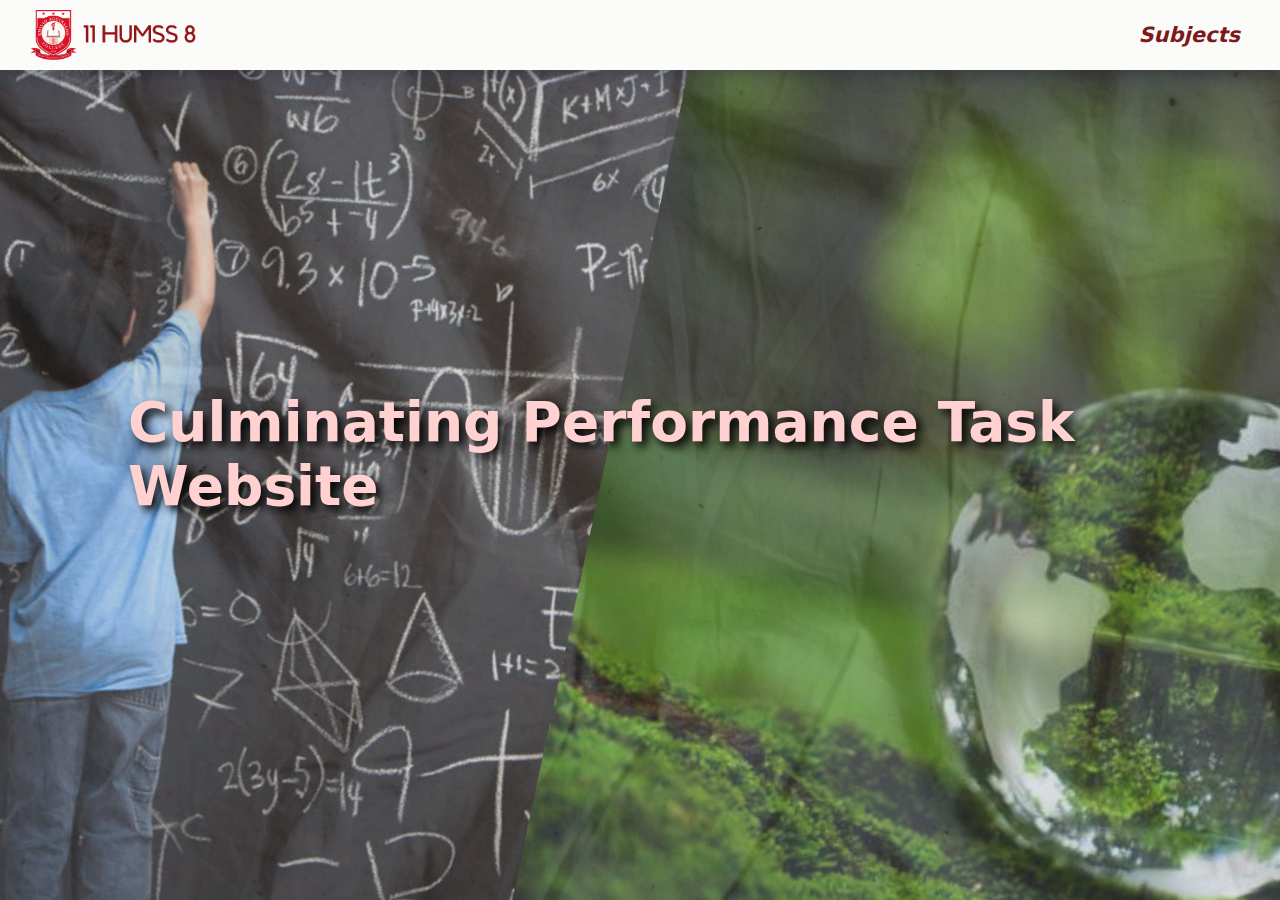
<file: index.html>
<!DOCTYPE html>
<html>
    <head>
        <meta charset="UTF-8">
        <meta name="viewport" content="width=device-width, initial-scale=1.0">
        <title>General Mathematics</title>
        <link rel="stylesheet" href="https://cdnjs.cloudflare.com/ajax/libs/font-awesome/6.4.2/css/all.min.css" 
        integrity="sha512-z3gLpd7yknf1YoNbCzqRKc4qyor8gaKU1qmn+CShxbuBusANI9QpRohGBreCFkKxLhei6S9CQXFEbbKuqLg0DA==" 
        crossorigin="anonymous" referrerpolicy="no-referrer" />    
        <link rel="stylesheet" href="homepage.css">
    </head> 
<body>
    <style>
        body{
    background-image: url(hmpg.png);
    background-repeat: no-repeat;
    background-attachment: fixed;
    display: flex;
    background-position: center;
    background-size: cover; 
    height: 600px;
}
    </style>
    <div class="top">
    <nav>
        <img src="eac.png" height="50" class="eac">
        <img src="logo2.png" height="70">
        <ul>
            <li><a href="#">Subjects <i class="fas fa-caret-down"></i> </a> 
                <div class="dropdown__menu">
                    <ul>
                    <li><a href="arianne.html" class="names">General Mathematics</a></li>
                    <li><a href="els.html" class="names">Earth and Life Science</a></li>
                    </ul>
                </div>
            </li>
        </ul>
        </nav> 
         
        
        <p class="mew">Culminating Performance Task Website</p>

</body>
</html>
</file>
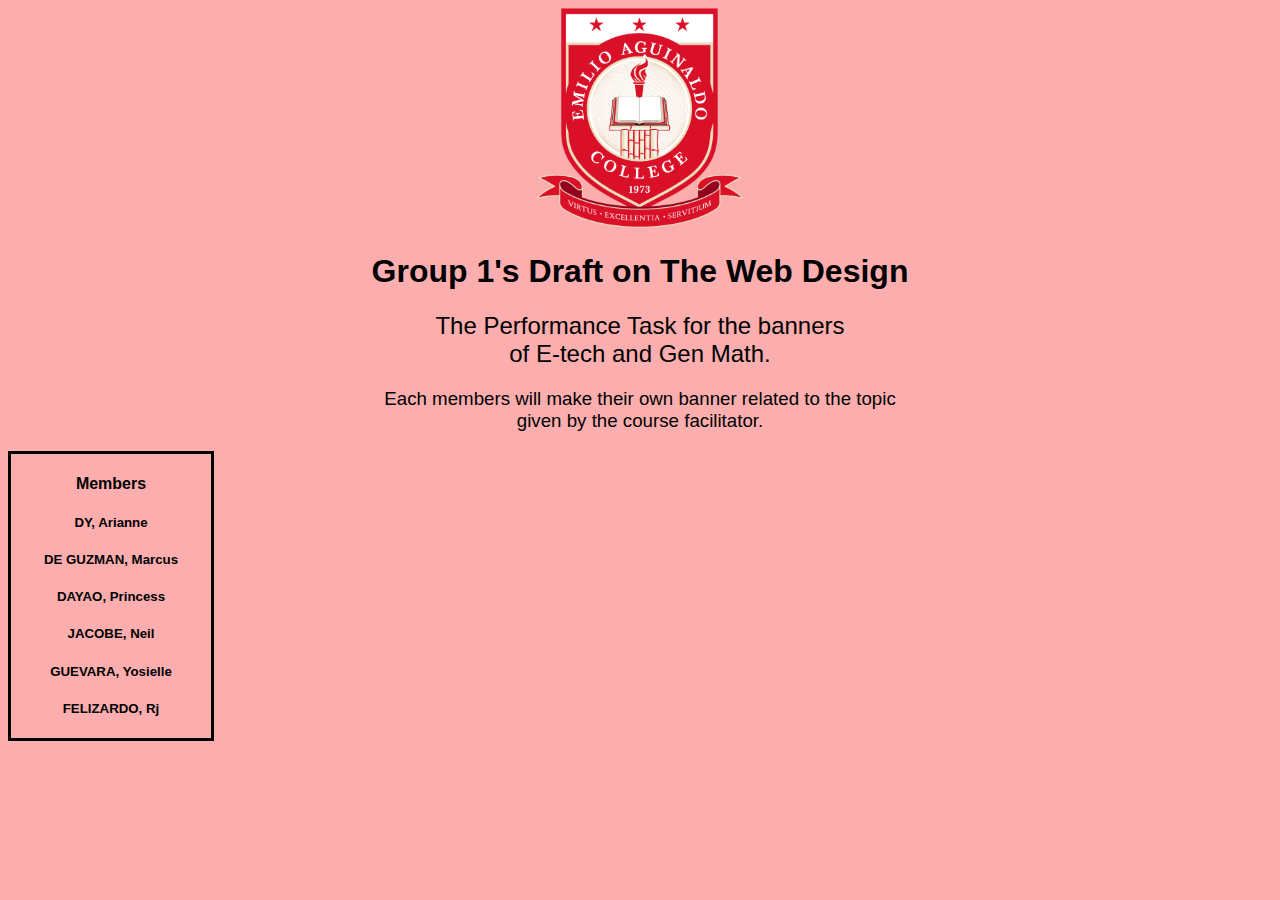
<file: draft.html>
<!DOCTYPE html>
<html>
    <head>
        <link rel="stylesheet" href="draft.css">
        <title>DRAFT</title>
            <body>
                <img src="eac.png" height="220" >
                <h1 class="one">Group 1's Draft on The Web Design</h1>
                <h2 class="two">The Performance Task for the banners <br>
                of E-tech and Gen Math.</h2>
                <h3 class="three">Each members will make their own banner related to the topic <br>
                    given by the course facilitator.</h3>
                <div>
                    <h4>Members</h4>
                    <h5>DY, Arianne</h5>
                    <h5>DE GUZMAN, Marcus</h5>
                    <h5>DAYAO, Princess </h5>
                    <h5>JACOBE, Neil</h5>
                    <h5>GUEVARA, Yosielle</h5>
                    <h5>FELIZARDO, Rj</h5>
                </div>
            </body>
    </head>
</html>
</file>
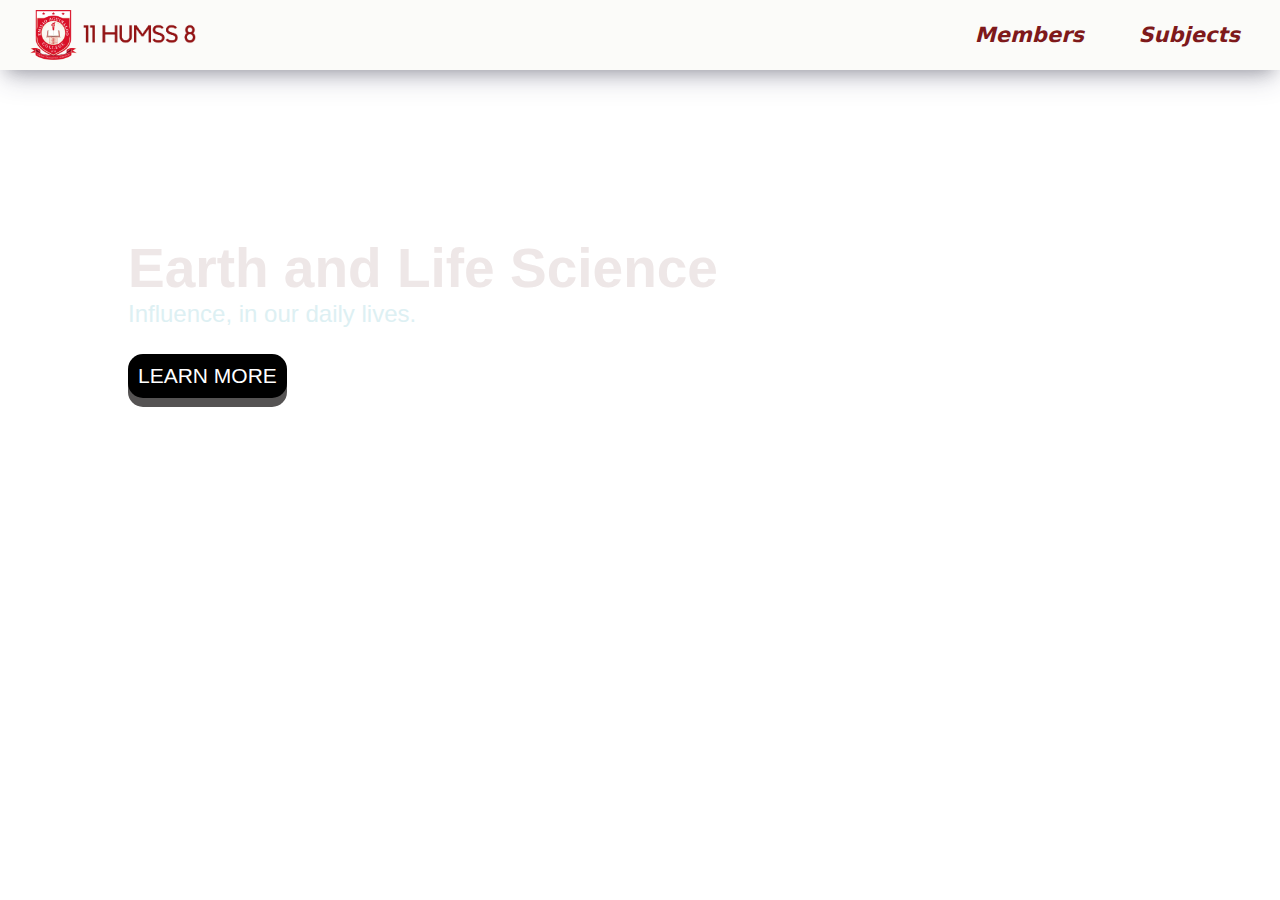
<file: els.html>
<!DOCTYPE html>
<html>
    <head>
        <meta charset="UTF-8">
        <meta name="viewport" content="width=device-width, initial-scale=1.0">
        <title>Earth and Life Science</title>
        <link rel="stylesheet" href="https://cdnjs.cloudflare.com/ajax/libs/font-awesome/6.4.2/css/all.min.css" 
        integrity="sha512-z3gLpd7yknf1YoNbCzqRKc4qyor8gaKU1qmn+CShxbuBusANI9QpRohGBreCFkKxLhei6S9CQXFEbbKuqLg0DA==" 
        crossorigin="anonymous" referrerpolicy="no-referrer" />    
        <link rel="stylesheet" href="arianne.css">
    </head> 
<body>
    <style>
        body{
    background-image: url(https://scx2.b-cdn.net/gfx/news/hires/2021/earth-space.jpg);
    background-repeat: no-repeat;
    background-attachment: fixed;
    display: flex;
    background-position: center;
    background-size: cover; 
    height: 600px;
}
    </style>
    <div class="top">
    <nav>
        <img src="eac.png" height="50" class="eac">
        <img src="logo2.png" height="70">
        <ul>
            <li><a href="#">Members <i class="fas fa-caret-down"></i> </a> 
                <div class="dropdown__menu">
                    <ul>
                    <li><a class="names">CRUZ, Clyde Enrico</a></li>
                    <li><a class="names">DAYAO, Princess</a></li>
                    <li><a class="names">DE GUZMAN, Marcus</a></li>
                    <li><a class="names">DY, Arianne</a></li>
                    <li><a class="names">JACOBE, Neil</a></li>
                    <li><a class="names">PAGLINAWAN, Patricia</a></li>
                    <li><a class="names">TARIPE, Rox-an</a></li>
                    </ul>
                </div>
            </li>
            <li><a href="#">Subjects <i class="fas fa-caret-down"></i> </a> 
                <div class="dropdown__menu">
                    <ul>
                    <li><a href="arianne.html" class="names">General Mathematics</a></li>
                    <li><a href="els.html" class="names">Earth and Life Science</a></li>
                    </ul>
                </div>
            </li>
        </ul>
        </nav> 
         
        
        <p class="mew">Earth and Life Science</p>
        <p>Influence, in our daily lives.</p>
        <button class="butt">
            <a href="earth.html">LEARN MORE</a>
        </button>
</body>
</html>
</file>
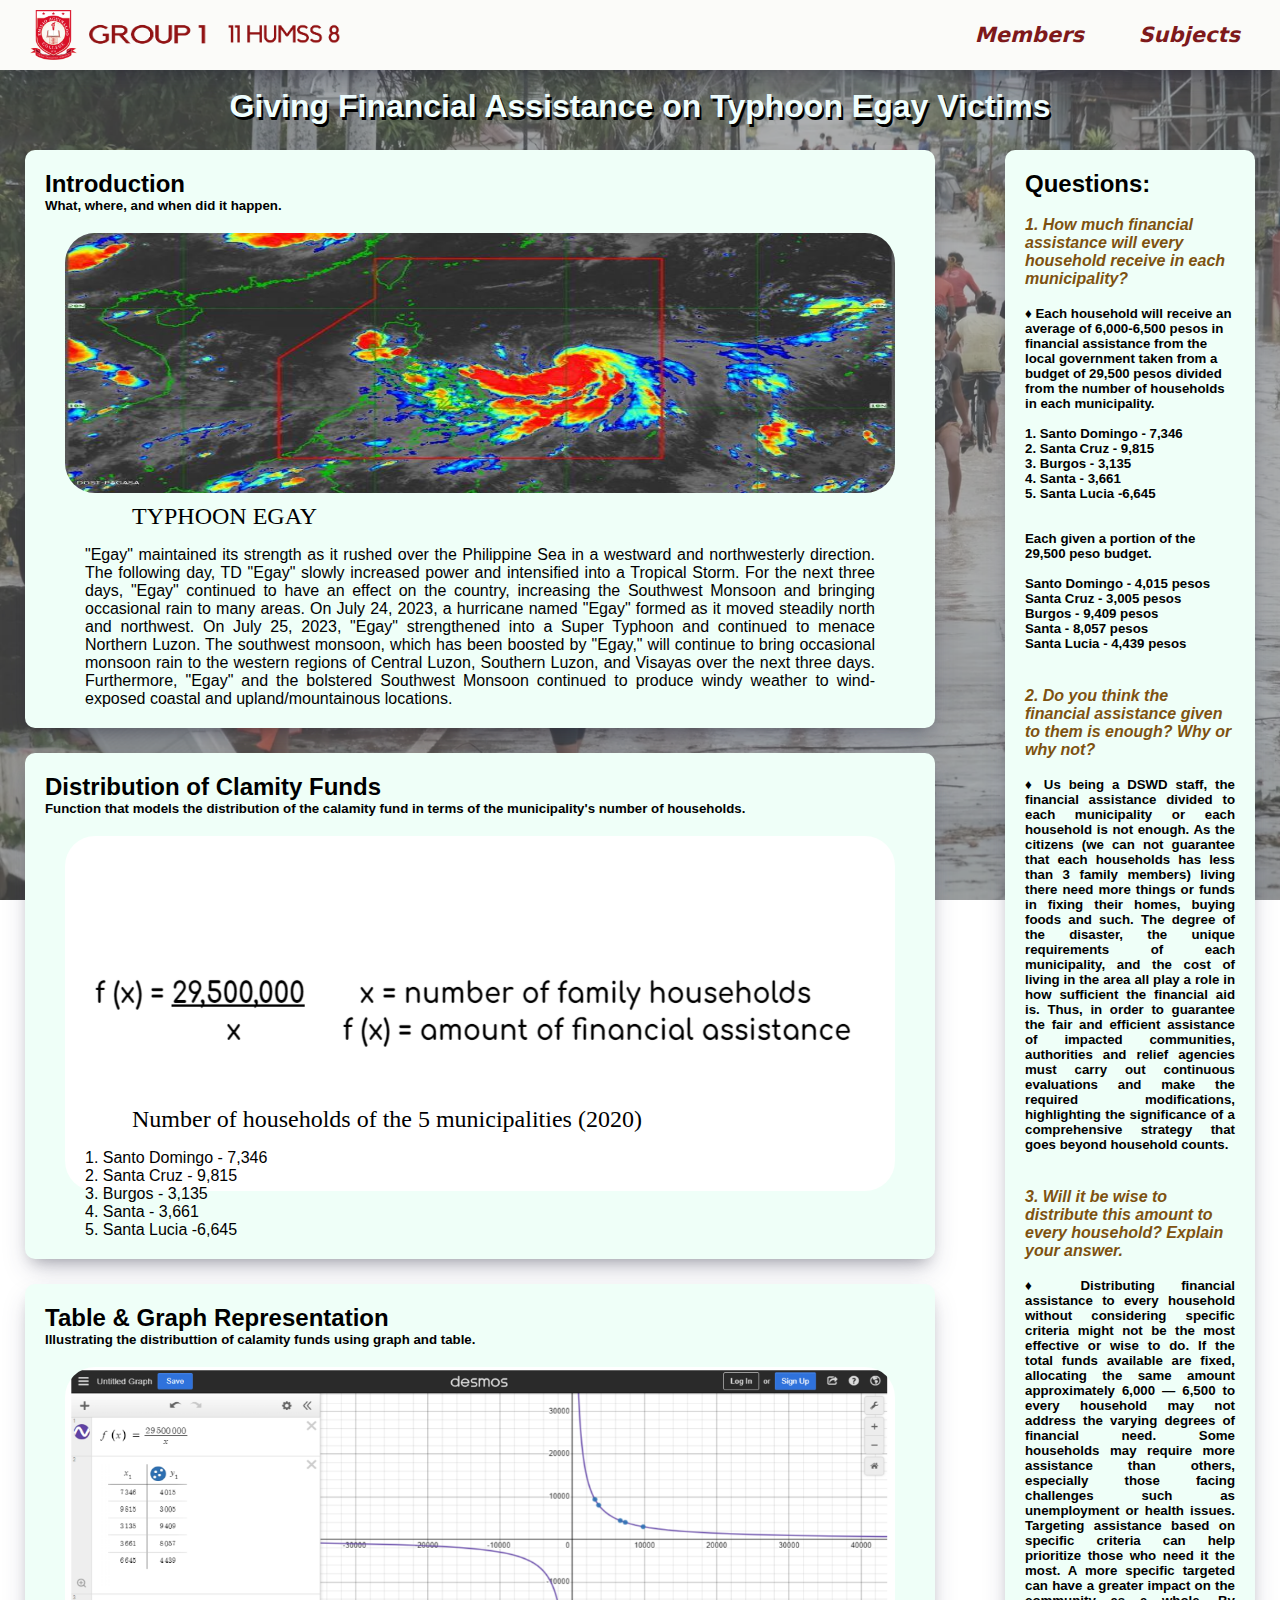
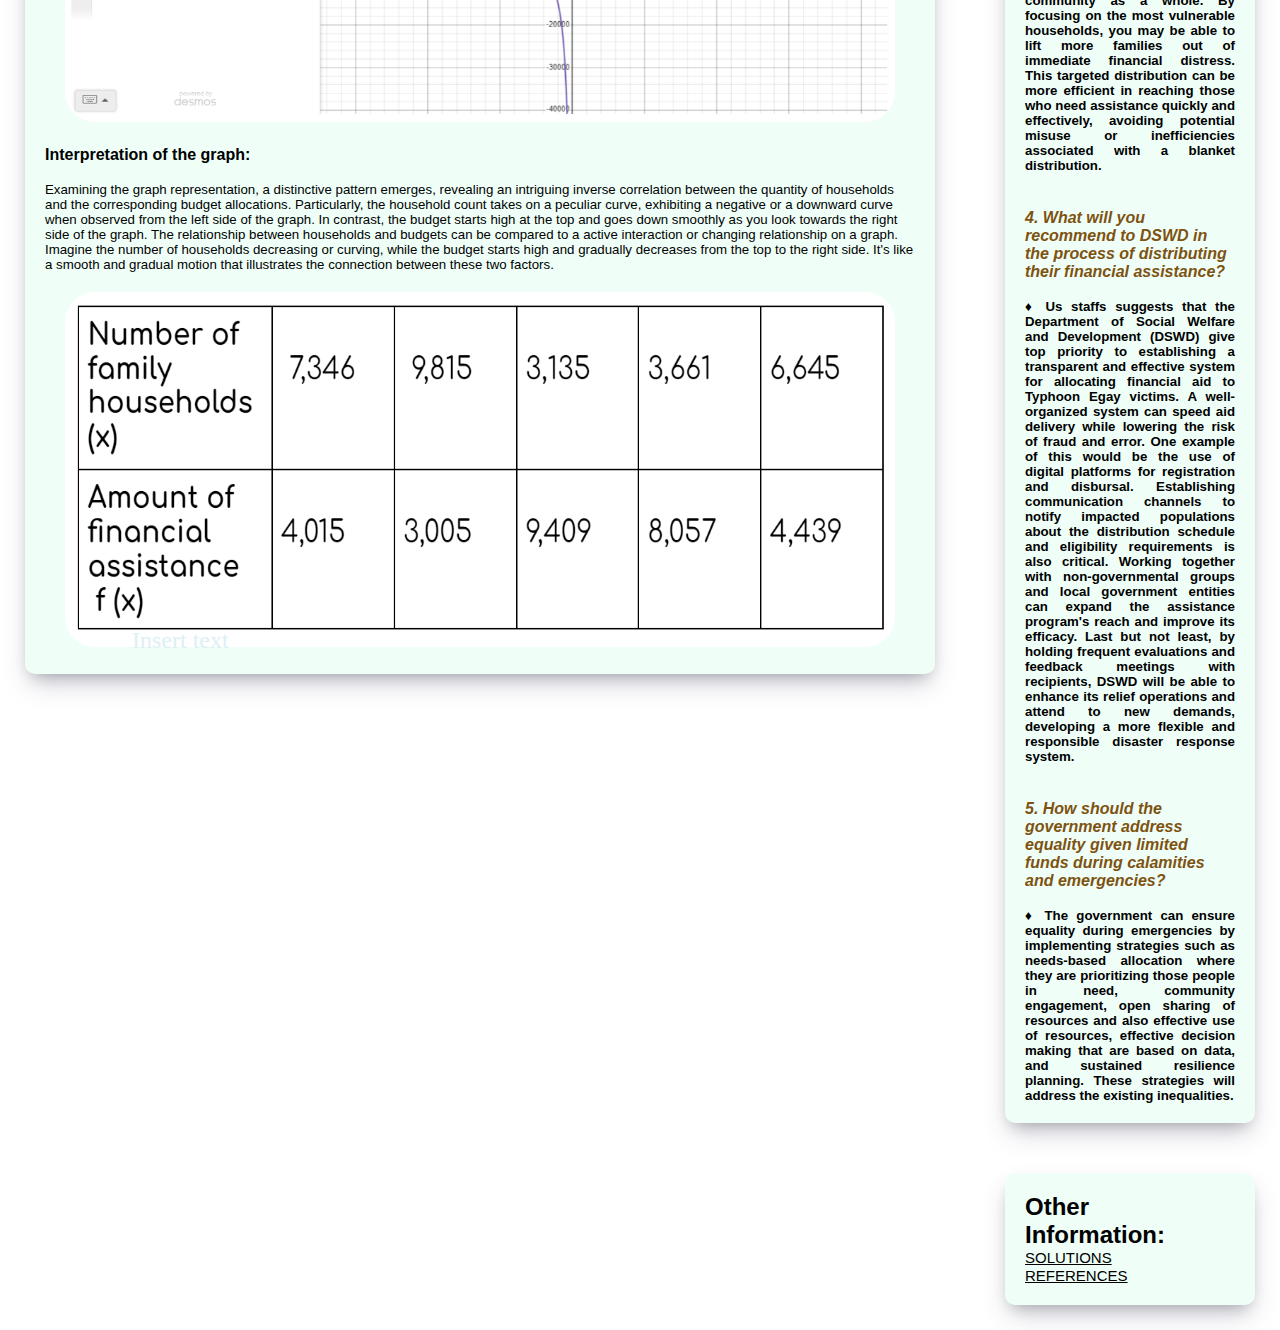
<file: genmath.html>
<!DOCTYPE html>
<html>
    <head>
        <meta charset="UTF-8">
        <meta name="viewport" content="width=device-width, initial-scale=1.0">
        <title>General Mathematics</title>
        <link rel="stylesheet" href="https://cdnjs.cloudflare.com/ajax/libs/font-awesome/6.4.2/css/all.min.css" 
        integrity="sha512-z3gLpd7yknf1YoNbCzqRKc4qyor8gaKU1qmn+CShxbuBusANI9QpRohGBreCFkKxLhei6S9CQXFEbbKuqLg0DA==" 
        crossorigin="anonymous" referrerpolicy="no-referrer" />    
        <link rel="stylesheet" href="arianne.css">
    </head> 
<body style="background-size: cover; background-repeat: no-repeat; background-attachment: fixed;" background="egay.png">
    <div class="top">
    <nav>
        <img src="eac.png" height="50" class="eac">
        <img src="logo.png" class="logo">
        <img src="logo2.png" height="70">
        <ul>
            <li><a href="#">Members <i class="fas fa-caret-down"></i> </a> 
                <div class="dropdown__menu">
                    <ul>
                    <li><a class="names">DY, Arianne</a></li>
                    <li><a class="names">DAYAO, Princess</a></li>
                    <li><a class="names">DE GUZMAN, Marcus</a></li>
                    <li><a class="names">GUEVARA, Yosielle</a></li>
                    <li><a class="names">JACOBE, Neil</a></li>
                    <li><a class="names">FELIZARDO, Rj</a></li>
                    </ul>
                </div>
            </li>
            <li><a href="#">Subjects <i class="fas fa-caret-down"></i> </a> 
                <div class="dropdown__menu">
                    <ul>
                    <li><a href="arianne.html" class="names">General Mathematics</a></li>
                    <li><a href="els.html" class="names">Earth and Life Science</a></li>
                    </ul>
                </div>
            </li>
        </ul>
        </nav> 
         
     <style>
        
     </style>
    <div class="content"> 
      <br>
      <h1 style="text-align: center; color: azure; font-family:'Trebuchet MS', 'Lucida Sans Unicode', 'Lucida Grande', 'Lucida Sans', Arial, sans-serif; text-shadow: 2px 3px black;" id="mycontent" >Giving Financial Assistance on Typhoon Egay Victims</h1>
      <div class="row">
        <div class="leftcolumn">
          <div class="card">
            <h2>Introduction</h2>
            <h5>What, where, and when did it happen.</h5>
            <div class="top1" style="height:200px;">
              <img src="DHHD.jpg">
            </div>
            <br><br><br><br><br>
            <p style="color: black; font-family: georgia;">TYPHOON EGAY</p>
            <blockquote style="color: black; text-align: justify;">
              "Egay" maintained its strength as it rushed 
              over the Philippine Sea in a westward and northwesterly 
              direction. The following day, TD "Egay" slowly increased power
               and intensified into a Tropical Storm. For the next three days, 
               "Egay" continued to have an effect on the country, increasing the
                Southwest Monsoon and bringing occasional rain to many areas. On 
                July 24, 2023, a hurricane named "Egay" formed as it moved steadily 
                north and northwest. On July 25, 2023, "Egay" strengthened into a
                 Super Typhoon and continued to menace Northern Luzon. The southwest 
                 monsoon, which has been boosted by "Egay," will continue to bring 
                 occasional monsoon rain to the western regions of Central Luzon,
                  Southern Luzon, and Visayas over the next three days. Furthermore,
                   "Egay" and the bolstered Southwest Monsoon continued to produce 
                   windy weather to wind-exposed coastal and upland/mountainous locations.

          </blockquote>
          </div>
          <div class="card">
            <h2>Distribution of Clamity Funds</h2>
            <h5>Function that models the distribution of the calamity fund in terms of the municipality's number of households.
            </h5>
            <div class="top2" style="height:200px;">
              <img src="FUNC.png">
            </div>
            <br><br><br><br><br>
            <p style="color: black; font-family: georgia;">Number of households of the 5 municipalities (2020) </p>
            <blockquote>
              1. Santo Domingo - 7,346 <br>
              2. Santa Cruz - 9,815 <br>
              3. Burgos - 3,135 <br>
              4. Santa - 3,661 <br>
              5. Santa Lucia -6,645<br>

          </blockquote>
          </div>
          <div class="card">
            <h2>Table & Graph Representation</h2>
            <h5>Illustrating the distributtion of calamity funds using graph and table.</h5>
            <div class="top2" style="height:200px;">
              <img src="desmos.png"> <br>
              <h4>Interpretation of the graph:</h4> <br>
              <h5 style="font-weight: lighter;">Examining the graph representation, a distinctive pattern emerges, revealing 
                an intriguing inverse correlation between the quantity of households and the 
                corresponding budget allocations. Particularly, the household count takes on a peculiar 
                curve, exhibiting a negative or a downward curve when observed from the left side of the 
                graph. In contrast, the budget starts high at the top and goes down smoothly as you look 
                towards the right side of the graph. The relationship between households and budgets can 
                be compared to a active interaction or changing relationship on a graph. Imagine the 
                number of households decreasing or curving, while the budget starts high and gradually 
                decreases from the top to the right side. It's like a smooth and gradual motion that 
                illustrates the connection between these two factors.</h5>
              <img src="TABLE.png">
            </div>
            <br><br><br><br><br>
            <p style="padding-top: 590px; font-family: georgia;">Insert text</p>
          </div>
        </div>
        <div class="rightcolumn">
          <div class="card">
            <h2>Questions:</h2>
            <div class="about" style="height:auto;"> <br>
            </div>
            <h4 style="color:rgb(126, 82, 16);"> <i>1. How much financial assistance will every household receive in each municipality?</i></h4> <br>
            <h5>&diams; Each household will receive an average of 6,000-6,500 pesos in financial assistance from the local government taken from a budget of 29,500 pesos divided from the number of households in each municipality. <br> <br>

              1. Santo Domingo - 7,346 <br>
              2. Santa Cruz - 9,815 <br>
              3. Burgos - 3,135 <br>
              4. Santa - 3,661 <br>
              5. Santa Lucia -6,645 <br>
              <br> <br>
              Each given a portion of the 29,500 peso budget.
              <br> <br>
              Santo Domingo - 4,015 pesos <br>
              Santa Cruz - 3,005 pesos <br>
              Burgos - 9,409 pesos <br>
              Santa - 8,057 pesos <br>
              Santa Lucia - 4,439 pesos</h5>
              <br> <br>
              <h4 style="color:rgb(126, 82, 16);"> <i>2. Do you think the financial assistance given to them is enough? Why or why not?</i></h4> <br>
            <h5 style="text-align: justify;">&diams; Us being a DSWD staff, the financial assistance divided to each municipality or each household 
              is not enough. As the citizens (we can not guarantee that each households has less than 3 family members) living there need more things or funds in fixing their homes, buying foods and such.
               The degree of the disaster, 
              the unique requirements of each municipality, and the cost of living 
              in the area all play a role in how sufficient the financial aid is. Thus,
               in order to guarantee the fair and efficient assistance of impacted communities, 
               authorities and relief agencies must carry out continuous evaluations and make the 
               required modifications, highlighting the significance of a comprehensive strategy 
               that goes beyond household counts.</h5>
            <br> <br>
              <h4 style="color:rgb(126, 82, 16);"> <i>3. Will it be wise to distribute this amount to every household? Explain your answer.</i></h4> <br>
            <h5 style="text-align: justify;">&diams; Distributing financial assistance to every household without considering
               specific criteria might not be the most effective or wise to do. If the total funds 
               available are fixed, allocating the same amount approximately 6,000 — 6,500 to every 
               household may not address the varying degrees of financial need. Some households may 
               require more assistance than others, especially those facing challenges such as 
               unemployment or health issues. Targeting assistance based on specific criteria can 
               help prioritize those who need it the most. A more specific targeted can have a 
               greater impact on the community as a whole. By focusing on the most vulnerable 
               households, you may be able to lift more families out of immediate financial distress. 
               This targeted distribution can be more efficient in reaching those who need assistance 
               quickly and effectively, avoiding potential misuse or inefficiencies associated with 
               a blanket distribution. </h5>
            <br> <br>
            <h4 style="color:rgb(126, 82, 16);"> <i>4. What will you recommend to DSWD in the process of distributing their financial
              assistance?</i></h4> <br>
          <h5 style="text-align: justify;">&diams; Us staffs suggests that the Department of Social Welfare and Development 
            (DSWD) give top priority to establishing a transparent and effective system for allocating 
            financial aid to Typhoon Egay victims. A well-organized system can speed aid delivery while 
            lowering the risk of fraud and error. One example of this would be the use of digital platforms 
            for registration and disbursal. Establishing communication channels to notify impacted populations 
            about the distribution schedule and eligibility requirements is also critical. Working together with 
            non-governmental groups and local government entities can expand the assistance program's reach
             and improve its efficacy. Last but not least, by holding frequent evaluations and feedback meetings 
             with recipients, DSWD will be able to enhance its relief operations and attend to new demands, developing
              a more flexible and responsible disaster response system. </h5>
          <br> <br>
            <h4 style="color:rgb(126, 82, 16);"> <i>5. How should the government address equality given limited funds during calamities and
              emergencies?</i></h4> <br>
          <h5 style="text-align: justify;">&diams; The government can ensure equality during emergencies by implementing strategies 
            such as needs-based allocation where they are prioritizing those people in need, community 
            engagement, open sharing of resources and also effective use of resources, effective decision
             making that are based on data, and sustained resilience planning. These strategies will address 
             the existing inequalities.</h5>
          </div>
        </div>
        <div class="rightcolumn" style="margin-left: 75%;">
          <div class="card">
            <h2>Other Information:</h2>
            <div class="about" style="height:auto;">
            </div>
              <a href="solutions.html" style="color: black; font-size: 15px; font-family: 'Times New Roman', Times, serif;"><u>SOLUTIONS</u></a> <br>
              <a href="references.html" style="color: black; font-size: 15px; font-family: 'Times New Roman', Times, serif;"><u>REFERENCES</u></a>
          </div>
        </div>
      </div>
</body>
</html>
</file>
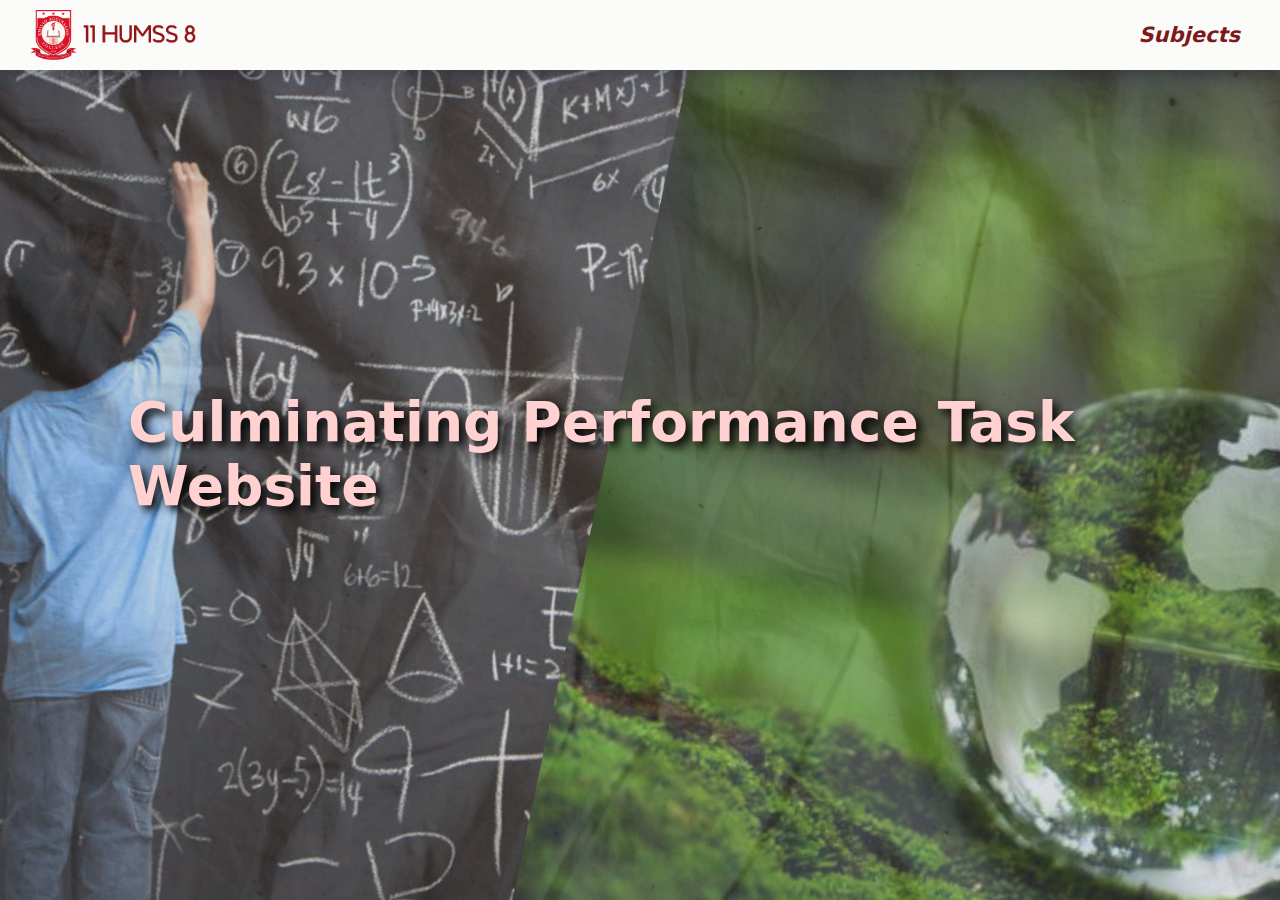
<file: homepage.html>
<!DOCTYPE html>
<html>
    <head>
        <meta charset="UTF-8">
        <meta name="viewport" content="width=device-width, initial-scale=1.0">
        <title>General Mathematics</title>
        <link rel="stylesheet" href="https://cdnjs.cloudflare.com/ajax/libs/font-awesome/6.4.2/css/all.min.css" 
        integrity="sha512-z3gLpd7yknf1YoNbCzqRKc4qyor8gaKU1qmn+CShxbuBusANI9QpRohGBreCFkKxLhei6S9CQXFEbbKuqLg0DA==" 
        crossorigin="anonymous" referrerpolicy="no-referrer" />    
        <link rel="stylesheet" href="homepage.css">
    </head> 
<body>
    <style>
        body{
    background-image: url(hmpg.png);
    background-repeat: no-repeat;
    background-attachment: fixed;
    display: flex;
    background-position: center;
    background-size: cover; 
    height: 600px;
}
    </style>
    <div class="top">
    <nav>
        <img src="eac.png" height="50" class="eac">
        <img src="logo2.png" height="70">
        <ul>
            <li><a href="#">Subjects <i class="fas fa-caret-down"></i> </a> 
                <div class="dropdown__menu">
                    <ul>
                    <li><a href="arianne.html" class="names">General Mathematics</a></li>
                    <li><a href="els.html" class="names">Earth and Life Science</a></li>
                    </ul>
                </div>
            </li>
        </ul>
        </nav> 
         
        
        <p class="mew">Culminating Performance Task Website</p>

</body>
</html>
</file>
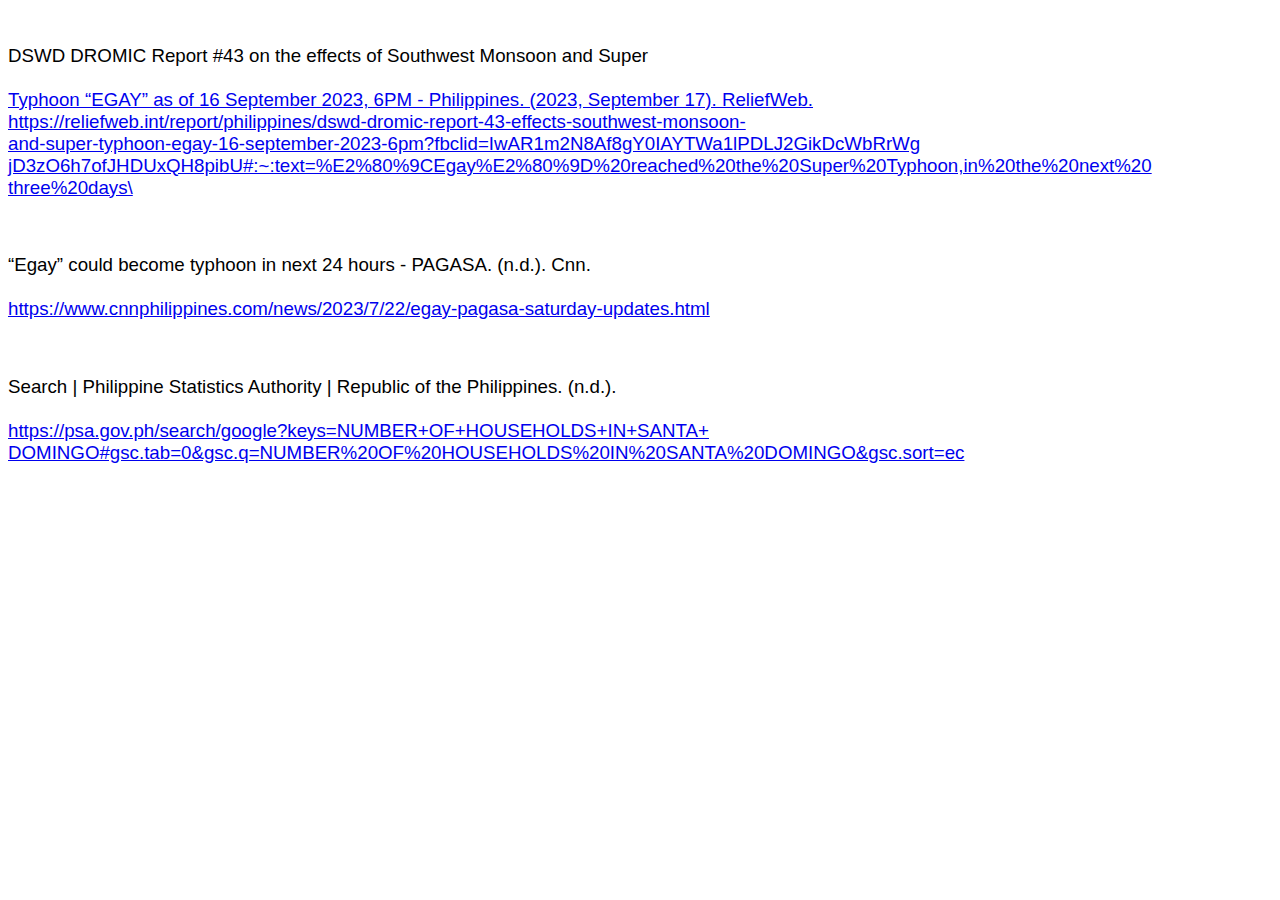
<file: references.html>
<html>
    <head><title>References
        
    </title>
    <style>
            * {
                font-family: helvetica;
                font-weight: lighter;
            }
        </style>
        <body>
            <br>
            <h3>DSWD DROMIC Report #43 on the effects of Southwest Monsoon and Super <br> <br>
           <a href="https://reliefweb.int/report/philippines/dswd-dromic-report-43-effects-southwest-monsoon-and-super-typhoon-egay-16-september-2023-6pm?fbclid=IwAR1m2N8Af8gY0IAYTWa1lPDLJ2GikDcWbRrWgjD3zO6h7ofJHDUxQH8pibU#:~:text=%E2%80%9CEgay%E2%80%9D%20reached%20the%20Super%20Typhoon,in%20the%20next%20three%20days\">Typhoon “EGAY” as of 16 September 2023, 6PM - Philippines. 
           (2023, September 17). ReliefWeb. <br>
            https://reliefweb.int/report/philippines/dswd-dromic-report-43-effects-southwest-monsoon-<br>
                and-super-typhoon-egay-16-september-2023-6pm?fbclid=IwAR1m2N8Af8gY0IAYTWa1lPDLJ2GikDcWbRrWg<br>
                jD3zO6h7ofJHDUxQH8pibU#:~:text=%E2%80%9CEgay%E2%80%9D%20reached%20the%20Super%20Typhoon,in%20the%20next%20<br>
                three%20days\</a>
            </h3> <br>
            <h3>
                “Egay” could become typhoon in next 24 hours - PAGASA. (n.d.). Cnn. <br> <br>
             <a href="https://www.cnnphilippines.com/news/2023/7/22/egay-pagasa-saturday-updates.html">https://www.cnnphilippines.com/news/2023/7/22/egay-pagasa-saturday-updates.html</a>
            </h3> <br>
            <h3>Search | Philippine Statistics Authority | Republic of the Philippines. (n.d.).<br> <br>
                <a href="https://psa.gov.ph/search/google?keys=NUMBER+OF+HOUSEHOLDS+IN+SANTA+DOMINGO#gsc.tab=0&gsc.q=NUMBER%20OF%20HOUSEHOLDS%20IN%20SANTA%20DOMINGO&gsc.sort=ec">https://psa.gov.ph/search/google?keys=NUMBER+OF+HOUSEHOLDS+IN+SANTA+<br>
                DOMINGO#gsc.tab=0&gsc.q=NUMBER%20OF%20HOUSEHOLDS%20IN%20SANTA%20DOMINGO&gsc.sort=ec</a>
            </h3>

        </body>
    </head>
</html>
</file>
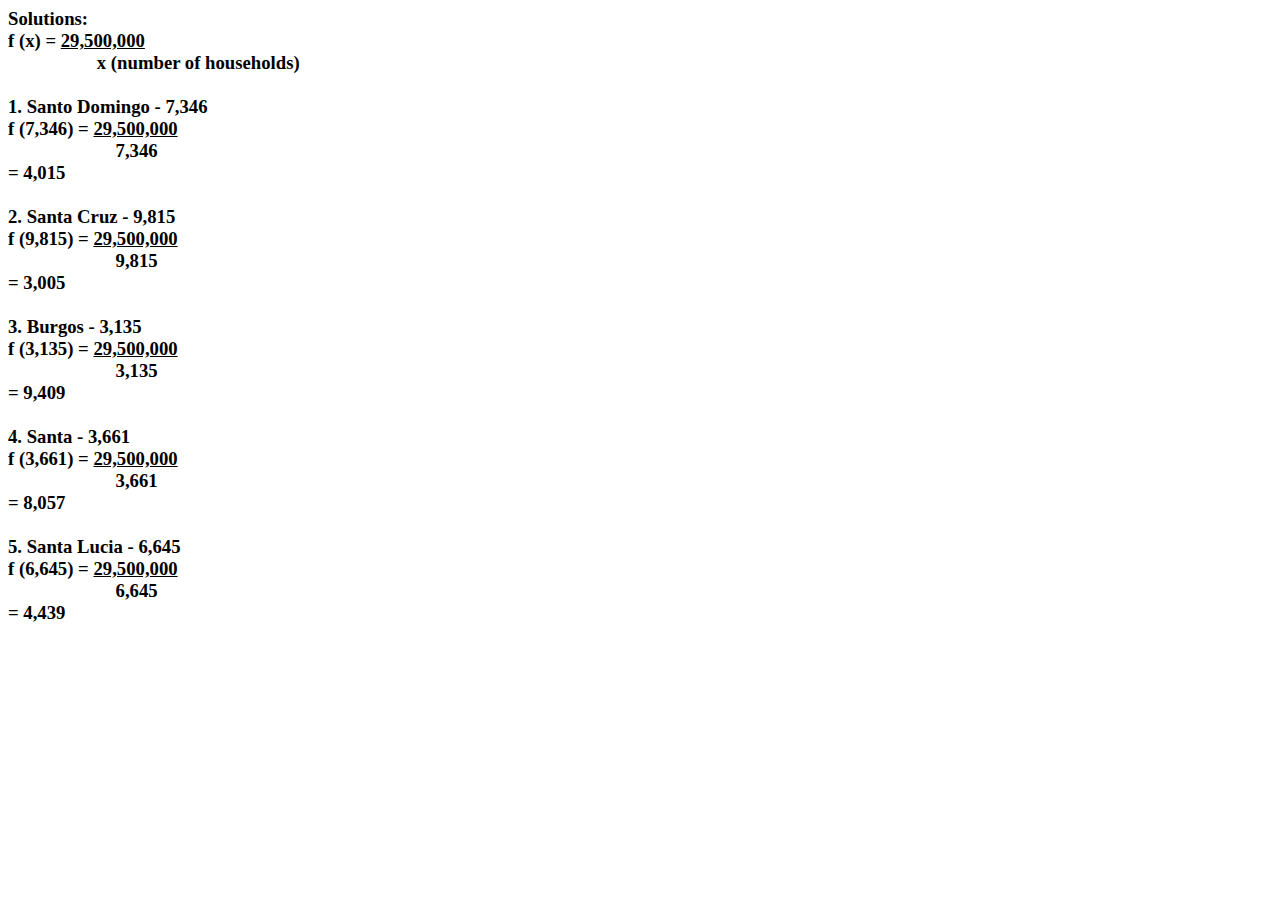
<file: solutions.html>
<html>
    <head><title>Solutions</title>
        <body>
            <h3>Solutions: <br>
                f (x) = <u>29,500,000</u> <br>
             &nbsp;&nbsp;&nbsp;&nbsp;&nbsp;&nbsp;&nbsp;&nbsp;&nbsp;&nbsp;&nbsp;&nbsp;&nbsp;&nbsp;&nbsp;&nbsp;&nbsp;&nbsp;&nbsp;x (number of households)   
                        <br><br>
                1. Santo Domingo - 7,346 <br>
                f (7,346) = <u>29,500,000</u> <br>
                &nbsp;&nbsp;&nbsp;&nbsp;&nbsp;&nbsp;&nbsp;&nbsp;&nbsp;&nbsp;&nbsp;&nbsp;&nbsp;&nbsp;&nbsp;&nbsp;&nbsp;&nbsp;&nbsp;&nbsp;&nbsp;&nbsp;&nbsp;7,346 <br>
                       = 4,015
                       <br><br>
                2. Santa Cruz - 9,815 <br>
                f (9,815) = <u>29,500,000</u> <br>
                &nbsp;&nbsp;&nbsp;&nbsp;&nbsp;&nbsp;&nbsp;&nbsp;&nbsp;&nbsp;&nbsp;&nbsp;&nbsp;&nbsp;&nbsp;&nbsp;&nbsp;&nbsp;&nbsp;&nbsp;&nbsp;&nbsp;&nbsp;9,815 <br>
                       = 3,005
                       <br><br>
                3. Burgos - 3,135 <br>
                f (3,135) = <u>29,500,000</u> <br>
                &nbsp;&nbsp;&nbsp;&nbsp;&nbsp;&nbsp;&nbsp;&nbsp;&nbsp;&nbsp;&nbsp;&nbsp;&nbsp;&nbsp;&nbsp;&nbsp;&nbsp;&nbsp;&nbsp;&nbsp;&nbsp;&nbsp;&nbsp;3,135 <br>
                       = 9,409
                       <br><br>
                4. Santa - 3,661 <br>
                f (3,661) = <u>29,500,000</u> <br>
                &nbsp;&nbsp;&nbsp;&nbsp;&nbsp;&nbsp;&nbsp;&nbsp;&nbsp;&nbsp;&nbsp;&nbsp;&nbsp;&nbsp;&nbsp;&nbsp;&nbsp;&nbsp;&nbsp;&nbsp;&nbsp;&nbsp;&nbsp;3,661 <br>
                       = 8,057
                       <br><br>
                5. Santa Lucia - 6,645 <br>
                f (6,645) = <u>29,500,000</u> <br>
                &nbsp;&nbsp;&nbsp;&nbsp;&nbsp;&nbsp;&nbsp;&nbsp;&nbsp;&nbsp;&nbsp;&nbsp;&nbsp;&nbsp;&nbsp;&nbsp;&nbsp;&nbsp;&nbsp;&nbsp;&nbsp;&nbsp;&nbsp;6,645 <br>
                       = 4,439
                       <br><br>
                </h3>

        </body>
    </head>
</html>
</file>
<file: homepage.css>
*{
    margin: 0;
    padding: 0;
    font-family: helvetica;
    box-sizing: border-box;
}


.top{
    width: 100%;
    min-height:100vh;
    color:black;
}

.eac {
    margin-left: 20px;
}
.logo{
    width: 197px;
    cursor: pointer;
    height:65px;
    
}

nav{
    background:#FBFBF9;
    box-shadow: rgba(50, 50, 93, 0.25) 0px 13px 27px -5px, rgba(0, 0, 0, 0.3) 0px 8px 16px -8px;
    width:  100%;
    height:70px;
    padding: 10px; 
    display: flex;
    align-items: center;
    justify-content: space-between;
    position: relative;
}
nav ul{
    width: 100%;
    text-align: right;
}

nav ul li{
    display: inline-block;
    list-style:none;
    margin: 10px 20px;
    position: relative;
}


nav ul li a{
    color: #7E191B;
    text-decoration: none;
    font-family: system-ui, 'Segoe UI','Open Sans', 'Helvetica Neue', sans-serif;
    font-weight: bold;
    font-style: italic;
    transition: all 0.3s;
}

nav ul li a:hover{
    color:#1f1f1f;
}

a {
    font-size: 21px;
    color: white;
    text-decoration: none;
}

.dropdown__menu{
    display: none;
}

.top ul li:hover .dropdown__menu{
    display: block;
    position: absolute;
    left: 0;
    top: 100%;
    background-color:#E9E4D4;
    border-radius: 10px;

}

.names {
    font-size:15px;
    font-style: normal;
}

li {
    text-align: center;
    font-family: helvetica;
}
.top ul li:hover .dropdown__menu ul{
    display: block;
    margin: 1px;
}

.dropdown__menu ul li{
    width:90px;
    padding: 1px;
}

.fas{
    float: right;
    margin-left: 10px;
    padding-top:3px;
}

.mew { 
 font-size: 55px;
 font-family: system-ui, -apple-system, BlinkMacSystemFont, 'Segoe UI', Roboto, Oxygen, Ubuntu, Cantarell, 'Open Sans', 'Helvetica Neue', sans-serif;
 font-weight: bolder;
 padding-left: 10%;
 margin-top: 25%;
 color:rgb(255, 209, 209);
 text-shadow: 5px 5px 10px black;

p {
    font-size: 24px;
    color: rgb(119, 6, 6);
    padding-left: 10%;
}

.butt {
    margin-top: 2%;
    margin-left: 10%;
    background-color: #000000; 
    color: rgb(255, 255, 255);
    border: none;
    border-radius: 15px;
    padding: 10px 10px;
    text-align: center;
    text-decoration: none;
    display: inline-block;
    font-size: 20px;
    box-shadow: 0 9px #555353;
}

.butt {
    transition-duration: 0.3s;
  }
  
  .butt:hover {
    cursor: pointer;
    background-color: #000000 !important;
    color:#9e1a77 !important;
    font-weight: bolder;
  }

  .butt:active {
    background-color: #021d36;
    box-shadow: 0 5px #424141;
    transform: translateY(4px);
  }

  /* Left column */
.leftcolumn {   
    float: left;
    width: 75%;
  }
  
  /* Right column */
  .rightcolumn {
    float: left;
    width: 25%;
    padding-left: 20px;
  
  }
  
  /* Fake image */
  
  .top1 img {
    width: 100%;
    height: 300px;
    padding: 20px;
    border-radius: 50px;
  }
  .top2 img {
    width: 100%;
    height: 300px;
    padding: 20px;
    border-radius: 50px;
  }
  .about img {
    width: 100%;
    height: 300px;
    padding: 20px;
    border-radius: 20px;
  }
  
  
  /* Add a card effect for articles */
  .card {
    background-color: white;
    padding: 20px;
    margin-top: 20px;
    margin: 25px;
    height: auto;
    box-shadow: rgba(50, 50, 93, 0.25) 0px 13px 27px -5px, rgba(0, 0, 0, 0.3) 0px 8px 16px -8px;
  }
  .cards {
    background-color: white;
    padding: 20px;
    margin-top: 20px;
    height: auto;
    box-shadow: rgba(50, 50, 93, 0.25) 0px 13px 27px -5px, rgba(0, 0, 0, 0.3) 0px 8px 16px -8px;
  }
  
  blockquote {
    display: block;
    margin-top: 1em;
    margin-left: 40px;
    margin-right: 40px;
  }
</file>
<file: draft.css>
* {
    background-color:rgb(252, 174, 174);
    font-family: helvetica;
    text-align: center;
}

h1 {
    font-weight: bolder;
}

h2{
    font-weight: lighter;
}

h3 {
    font-weight: lighter;
}

div {
    border-color: black;
    border-style: solid;
    width: 200px;
    text-align: center;
}

h5 {
    padding: -1%;
}
</file>
<file: arianne.css>
*{
    margin: 0;
    padding: 0;
    font-family: helvetica;
    box-sizing: border-box;
}


.top{
    width: 100%;
    min-height:100vh;
    color:black;
}

.eac {
    margin-left: 20px;
}
.logo{
    width: 197px;
    cursor: pointer;
    height:65px;
    
}

nav{
    background:#FBFBF9;
    box-shadow: rgba(50, 50, 93, 0.25) 0px 13px 27px -5px, rgba(0, 0, 0, 0.3) 0px 8px 16px -8px;
    width:  100%;
    height:70px;
    padding: 10px; 
    display: flex;
    align-items: center;
    justify-content: space-between;
    position: relative;
}
nav ul{
    width: 100%;
    text-align: right;
}

nav ul li{
    display: inline-block;
    list-style:none;
    margin: 10px 20px;
    position: relative;
}


nav ul li a{
    color: #7E191B;
    text-decoration: none;
    font-family: system-ui, 'Segoe UI','Open Sans', 'Helvetica Neue', sans-serif;
    font-weight: bold;
    font-style: italic;
    transition: all 0.3s;
}

nav ul li a:hover{
    color:#1f1f1f;
}

a {
    font-size: 21px;
    color: white;
    text-decoration: none;
}

.dropdown__menu{
    display: none;
}

.top ul li:hover .dropdown__menu{
    display: block;
    position: absolute;
    left: 0;
    top: 100%;
    background-color:#E9E4D4;
    border-radius: 10px;

}

.names {
    font-size:15px;
    font-style: normal;
}

li {
    text-align: center;
    font-family: helvetica;
}
.top ul li:hover .dropdown__menu ul{
    display: block;
    margin: 1px;
}

.dropdown__menu ul li{
    width:90px;
    padding: 1px;
}

.fas{
    float: right;
    margin-left: 10px;
    padding-top:3px;
}

.mew { 
 font-size: 55px;
 font-family: Arial, Helvetica, sans-serif;
 font-weight: bolder;
 padding-left: 10%;
 margin-top: 13%;
 color:rgb(238, 231, 231);
}

p {
    font-size: 24px;
    color:#ddf0f3;
    padding-left: 10%;
}

.butt {
    margin-top: 2%;
    margin-left: 10%;
    background-color: #000000; 
    color: rgb(255, 255, 255);
    border: none;
    border-radius: 15px;
    padding: 10px 10px;
    text-align: center;
    text-decoration: none;
    display: inline-block;
    font-size: 20px;
    box-shadow: 0 9px #555353;
}

.butt {
    transition-duration: 0.3s;
  }
  
  .butt:hover {
    cursor: pointer;
    background-color: #122faf !important;
    color:#9e1a77 !important;
    font-weight: bolder;
  }

  .butt:active {
    background-color: #021d36;
    box-shadow: 0 5px #424141;
    transform: translateY(4px);
  }

  /* Left column */
.leftcolumn {   
    float: left;
    width: 75%;
  }
  
  /* Right column */
  .rightcolumn {
    float: left;
    width: 25%;
    padding-left: 20px;
  
  }
  
  /* Fake image */
  
  .top1 img {
    width: 100%;
    height: 300px;
    padding: 20px;
    border-radius: 50px;
  }
  .top2 img {
    width: 100%;
    height: 395px;
    padding: 20px;
    border-radius: 50px;
  }
  .about img {
    width: 100%;
    height: 300px;
    padding: 20px;
    border-radius: 20px;
  }
  
  
  /* Add a card effect for articles */
  .card {
    background-color: rgb(239, 255, 248);
    padding: 20px;
    margin-top: 20px;
    border-radius: 10px;
    margin: 25px;
    height: auto;
    box-shadow: rgba(50, 50, 93, 0.25) 0px 13px 27px -5px, rgba(0, 0, 0, 0.3) 0px 8px 16px -8px;
  }
  .cards {
    background-color: white;
    padding: 20px;
    margin-top: 20px;
    height: auto;
    box-shadow: rgba(50, 50, 93, 0.25) 0px 13px 27px -5px, rgba(0, 0, 0, 0.3) 0px 8px 16px -8px;
  }
  blockquote {
    display: block;
    margin-top: 1em;
    margin-left: 40px;
    margin-right: 40px;
  }
</file>
